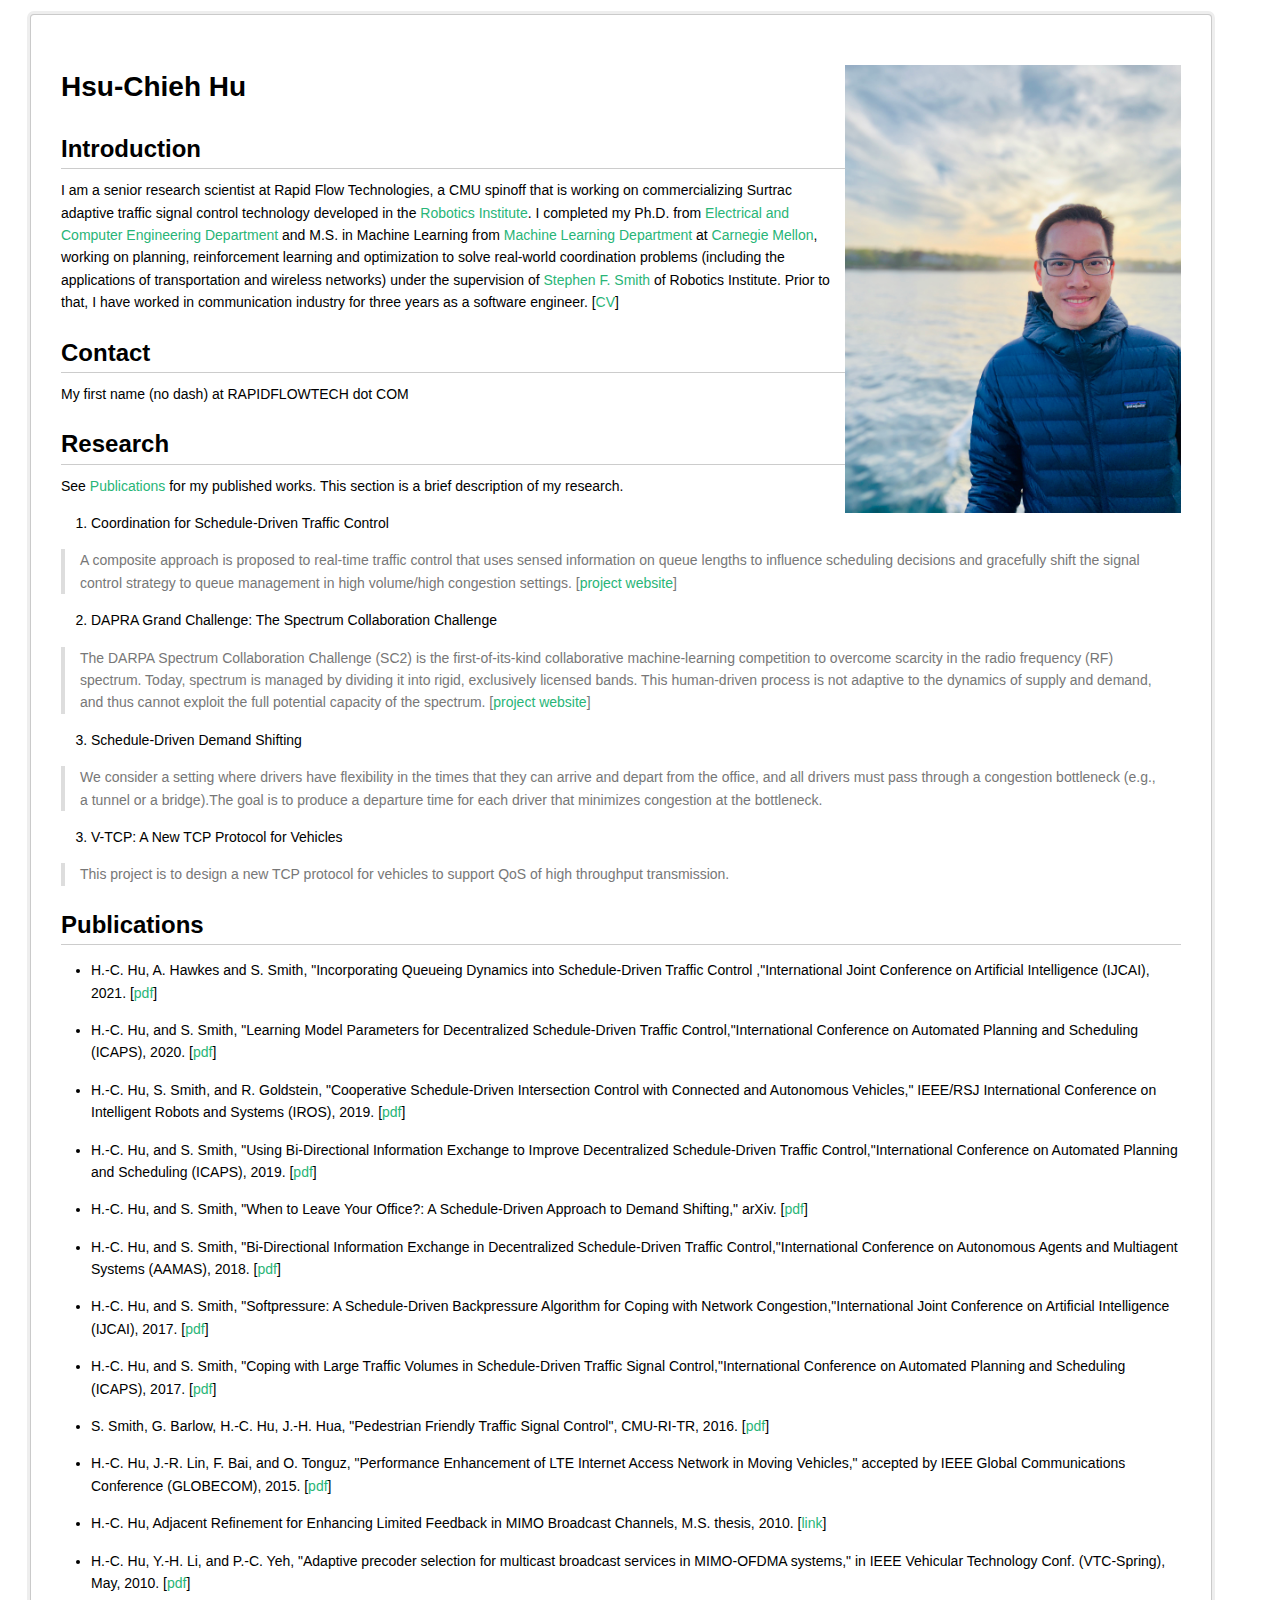
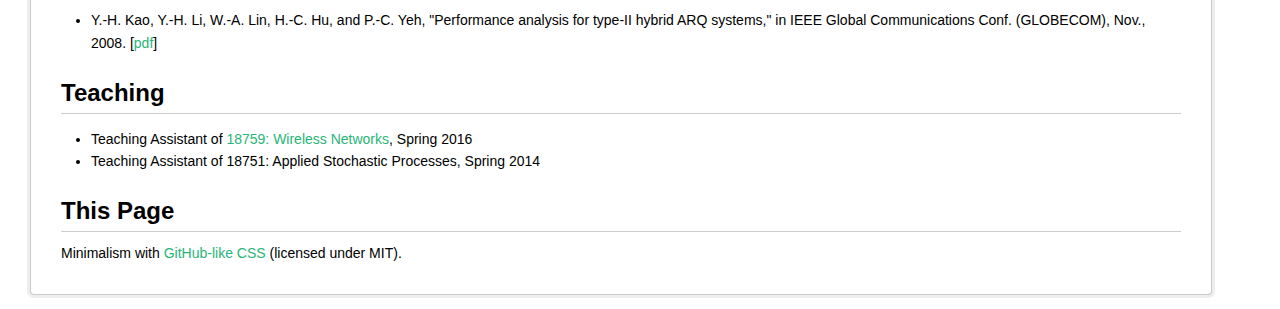
<file: index.html>
<!DOCTYPE html>
<html>
<head>
  <meta charset="utf-8">
  <meta name="generator" content="pandoc">
  <meta name="viewport" content="width=device-width, initial-scale=1.0, user-scalable=yes">
  <title>Hsu-Chieh Hu</title>
  <style type="text/css">code{white-space: pre;}</style>
  <link rel="stylesheet" href="css/github.css">
  <!--[if lt IE 9]>
    <script src="//cdnjs.cloudflare.com/ajax/libs/html5shiv/3.7.3/html5shiv-printshiv.min.js"></script>
  <![endif]-->
</head>
<body>
<header>
<p><img src="files/profile.jpg" alt="A profile picture of hsuchieh." width="30%" height="30%" style="float:right;margin-left:10px;margin-bottom:5px" />
<h1 class="title">Hsu-Chieh Hu</h1>
</header>
<h2 id="introduction">Introduction</h2>
<p>I am a senior research scientist at Rapid Flow Technologies, a CMU spinoff that is working on commercializing Surtrac adaptive traffic signal control technology developed in the <a href="http://ri.cmu.edu/"> Robotics Institute</a>. I completed my Ph.D. from  <a href="http://ece.cmu.edu/">Electrical and Computer Engineering Department</a> and M.S. in Machine Learning from <a href="https://www.ml.cmu.edu/"> Machine Learning Department</a> at <a href="http://cmu.edu/">Carnegie Mellon</a>, working on planning, reinforcement learning and optimization to solve real-world coordination problems (including the applications of transportation and wireless networks) under the supervision of <a href="http://ri.cmu.edu/ri-faculty/stephen-smith/">Stephen F. Smith</a> of  Robotics Institute. Prior to that, I have worked in communication industry for three years as a software engineer. [<a href="files/hsuchieh_cv.pdf">CV</a>]</p>
<h2 id="contact">Contact</h2>
<p>My first name (no dash) at RAPIDFLOWTECH dot COM</p>
<h2 id="research">Research</h2>
<p>See <a href="#publications">Publications</a>  for my published works. This section is a brief description of my research. </p>
<ol type="1">
<li>Coordination for Schedule-Driven Traffic Control</li>
</ol>
<blockquote>
<p>
A composite approach is proposed to real-time traffic control that uses sensed information on queue lengths to influence scheduling decisions and gracefully shift the signal control strategy to queue management in high volume/high congestion settings. [<a href="http://www.surtrac.net/">project website</a>] 	
</p>
</blockquote>
<ol start="2" type="1">
<li>DAPRA Grand Challenge: The Spectrum Collaboration Challenge</li>
</ol>
<blockquote>
<p>
The DARPA Spectrum Collaboration Challenge (SC2) is the first-of-its-kind collaborative machine-learning competition to overcome scarcity in the radio frequency (RF) spectrum. Today, spectrum is managed by dividing it into rigid, exclusively licensed bands. This human-driven process is not adaptive to the dynamics of supply and demand, and thus cannot exploit the full potential capacity of the spectrum.  

[<a href="https://spectrumcollaborationchallenge.com/">project website</a>]
</p>
</blockquote>

<ol start="3" type="1">
<li>Schedule-Driven Demand Shifting</li>
</ol>
<blockquote>
<p>We consider a setting where drivers have flexibility in the times that they can arrive and depart from the office, and all drivers must pass through a congestion bottleneck (e.g., a tunnel or a bridge).The goal is to produce a departure time for each driver that minimizes congestion at the bottleneck. </p>
</blockquote>
<ol start="3" type="1">
<li>V-TCP: A New TCP Protocol for Vehicles</li>
</ol>
<blockquote>
<p>This project is to design a new TCP protocol for vehicles to support QoS of high throughput transmission.</p>
</blockquote>

<h2 id="publications">Publications</h2>
<ul>
<li><p> H.-C. Hu, A. Hawkes and S. Smith, "Incorporating Queueing Dynamics into Schedule-Driven Traffic Control ,"International Joint Conference on Artificial Intelligence (IJCAI), 2021.  [<a href=files/qdelay.pdf>pdf</a>]</p></li>
<li><p> H.-C. Hu, and S. Smith, "Learning Model Parameters for Decentralized Schedule-Driven Traffic Control,"International Conference on Automated Planning and Scheduling (ICAPS), 2020.  [<a href=files/max_learn.pdf>pdf</a>]</p></li>
<li><p>  H.-C. Hu, S. Smith, and R. Goldstein, "Cooperative Schedule-Driven Intersection Control with Connected and Autonomous Vehicles," IEEE/RSJ International Conference on Intelligent Robots and Systems (IROS), 2019. [<a href=files/split_iros.pdf>pdf</a>]</p></li>
<li><p> H.-C. Hu, and S. Smith, "Using Bi-Directional Information Exchange to Improve Decentralized Schedule-Driven Traffic Control,"International Conference on Automated Planning and Scheduling (ICAPS), 2019. [<a href=files/icaps_2019.pdf>pdf</a>] </p></li>
<li><p>H.-C. Hu, and S. Smith, "When to Leave Your Office?: A Schedule-Driven Approach to Demand Shifting," arXiv. [<a href=files/rush_hour.pdf>pdf</a>]</p></li>
<li><p> H.-C. Hu, and S. Smith, "Bi-Directional Information Exchange in Decentralized Schedule-Driven Traffic Control,"International Conference on Autonomous Agents and Multiagent Systems (AAMAS), 2018. [<a href=files/aamas_2018.pdf>pdf</a>]</p></li>
<li><p>H.-C. Hu, and S. Smith, "Softpressure: A Schedule-Driven Backpressure Algorithm for Coping with Network Congestion,"International Joint Conference on Artificial Intelligence (IJCAI), 2017. [<a href="files/ijcai_2017.pdf">pdf</a>]</p></li>
<li><p>H.-C. Hu, and S. Smith, "Coping with Large Traffic Volumes in Schedule-Driven Traffic Signal Control,"International Conference on Automated Planning and Scheduling (ICAPS), 2017. [<a href="files/icaps_2017.pdf">pdf</a>]</p></li>
<li><p>S. Smith, G. Barlow, H.-C. Hu, J.-H. Hua, "Pedestrian Friendly Traffic Signal Control", CMU-RI-TR, 2016. [<a href=files/ped.pdf>pdf</a>]</p></li>
<li><p>H.-C. Hu, J.-R. Lin, F. Bai, and O. Tonguz, "Performance Enhancement of LTE Internet Access Network in Moving Vehicles," accepted by IEEE Global Communications Conference (GLOBECOM), 2015. [<a href="files/vtcp_globecom.pdf">pdf</a>] </p></li>
<li><p>H.-C. Hu, Adjacent Refinement for Enhancing Limited Feedback in MIMO Broadcast Channels, M.S. thesis, 2010. [<a href=https://ndltd.ncl.edu.tw/cgi-bin/gs32/gsweb.cgi/login?o=dnclcdr&s=id=%22098NTU05435104%22.&searchmode=basic>link</a>]</p></li>
<li><p>H.-C. Hu, Y.-H. Li, and P.-C. Yeh, "Adaptive precoder selection for multicast broadcast services in MIMO-OFDMA systems," in IEEE Vehicular Technology Conf. (VTC-Spring), May, 2010. [<a href="files/E-MBS.pdf">pdf</a>]</p></li>
<li><p>Y.-H. Kao, Y.-H. Li, W.-A. Lin, H.-C. Hu, and P.-C. Yeh, "Performance analysis for type-II hybrid ARQ systems," in IEEE Global Communications Conf. (GLOBECOM), Nov., 2008. [<a href="files/HARQ.pdf">pdf</a>]</p></li>
</ul>


<!-- <h2 id="talks">Talks</h2>
<ul>
<li><p>Seifert-van Kampen Theorem in Homotopy Type Theory at <a href="http://www.fields.utoronto.ca/activities/15-16/homotopy-type">Workshop on Homotopy Type Theory and Univalent Foundations of Mathematics (2016)</a><br />
[<a href="files/vankampen-fields2016-slides.svg">slides</a>] [<a href="http://www.fields.utoronto.ca/video-archive/2016/05/2012-15043">recording</a>]</p></li>
<li><p>Covering Spaces in Homotopy Type Theory at <a href="http://www.pps.univ-paris-diderot.fr/types2014/">TYPES 2014</a><br />
[<a href="files/cover-types2014-slides.svg">slides</a>] [<a href="files/cover-types2014-slides.pdf">PDF slides</a>] [<a href="files/cover-types2014-abstract.pdf">abstract draft</a>]</p></li>
<li><p>Covering Spaces in Homotopy Type Theory at <a href="http://www.crm.cat/2013/ctype/">Conference on Type Theory, Homotopy Theory and Univalent Foundations (2013)</a><br />
[<a href="files/cover-crm2013-slides.svg">slides</a>] [<a href="files/cover-crm2013-slides.pdf">PDF slides</a>] [<a href="http://www.springer.com/us/book/9783319212838">abstract</a>] [<a href="files/cover-crm2013-abstract.pdf">abstract draft</a>]</p></li>
<li><p>給電腦科學家的邏輯系統 (Logic Systems for Computer Scientists) at <a href="http://flolac.iis.sinica.edu.tw/flolac12/zh-tw/start.html">FLOLAC 2012</a><br />
[<a href="files/logic4cs-flolac2012-slides.svg">slides</a>] [<a href="files/logic4cs-flolac2012-slides.pdf">PDF slides</a>]</p></li>
</ul> -->


<h2 id="teaching">Teaching</h2>
<ul>
<li>Teaching Assistant of <a href="http://www.cs.cmu.edu/~prs/wirelessS16/">18759: Wireless Networks</a>, Spring 2016</li>
<li>Teaching Assistant of 18751: Applied Stochastic Processes</a>, Spring 2014</li>
</ul>



<h2 id="this-page">This Page</h2>
<p>Minimalism with <a href="https://gist.github.com/dashed/6714393">GitHub-like CSS</a> (licensed under MIT).</p>
</body>
</html>
</file>
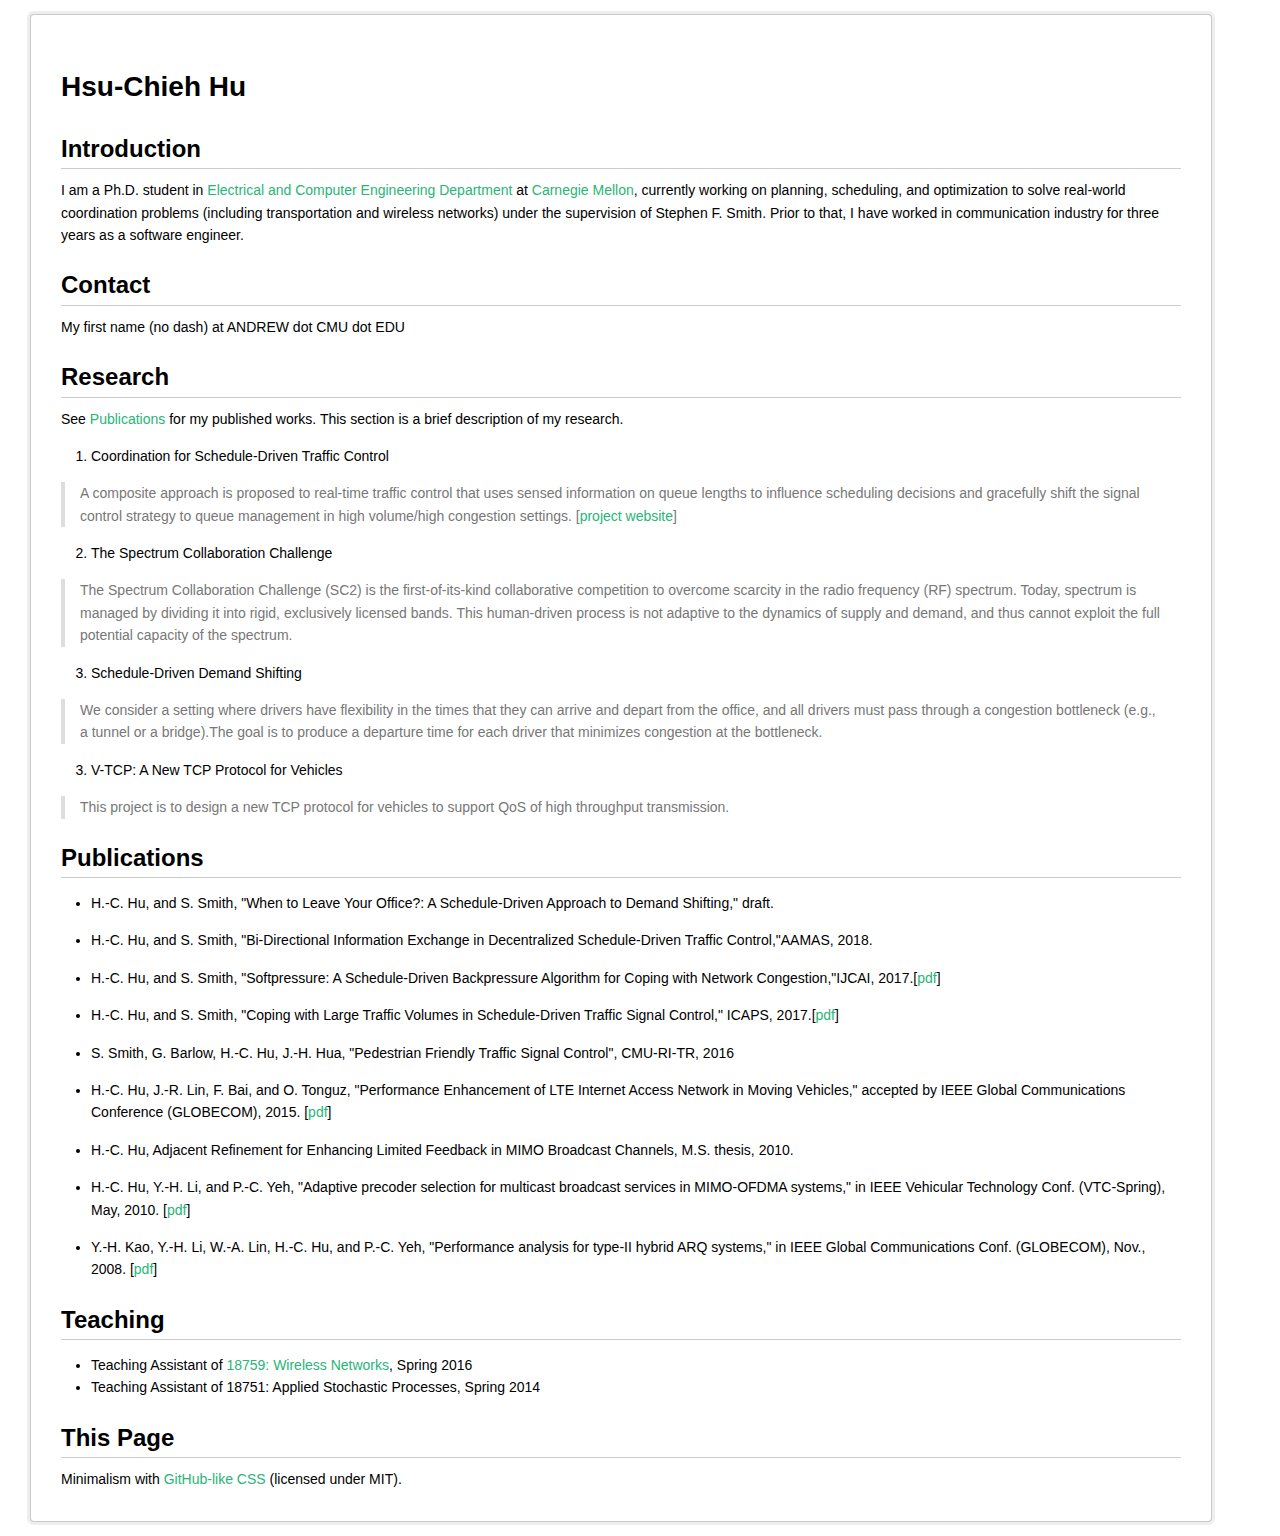
<file: index_ait.html>
<!DOCTYPE html>
<html>
<head>
  <meta charset="utf-8">
  <meta name="generator" content="pandoc">
  <meta name="viewport" content="width=device-width, initial-scale=1.0, user-scalable=yes">
  <title>Hsu-Chieh Hu</title>
  <style type="text/css">code{white-space: pre;}</style>
  <link rel="stylesheet" href="css/github.css">
  <!--[if lt IE 9]>
    <script src="//cdnjs.cloudflare.com/ajax/libs/html5shiv/3.7.3/html5shiv-printshiv.min.js"></script>
  <![endif]-->
</head>
<body>
<header>
<h1 class="title">Hsu-Chieh Hu</h1>
</header>
<h2 id="introduction">Introduction</h2>
<p>I am a Ph.D. student in <a href="http://ece.cmu.edu/">Electrical and Computer Engineering Department</a> at <a href="http://cmu.edu/">Carnegie Mellon</a>, currently working on planning, scheduling, and optimization to solve real-world coordination problems (including transportation and wireless networks) under the supervision of Stephen F. Smith. Prior to that, I have worked in communication industry for three years as a software engineer. </p>
<h2 id="contact">Contact</h2>
<p>My first name (no dash) at ANDREW dot CMU dot EDU</p>
<h2 id="research">Research</h2>
<p>See <a href="#publications">Publications</a>  for my published works. This section is a brief description of my research. </p>
<ol type="1">
<li>Coordination for Schedule-Driven Traffic Control</li>
</ol>
<blockquote>
<p>
A composite approach is proposed to real-time traffic control that uses sensed information on queue lengths to influence scheduling decisions and gracefully shift the signal control strategy to queue management in high volume/high congestion settings. [<a href="http://www.surtrac.net/">project website</a>] 	
</p>
</blockquote>
<ol start="2" type="1">
<li>The Spectrum Collaboration Challenge</li>
</ol>
<blockquote>
<p>
The Spectrum Collaboration Challenge (SC2) is the first-of-its-kind collaborative  competition to overcome scarcity in the radio frequency (RF) spectrum. Today, spectrum is managed by dividing it into rigid, exclusively licensed bands. This human-driven process is not adaptive to the dynamics of supply and demand, and thus cannot exploit the full potential capacity of the spectrum.  

<!--[<a href="https://spectrumcollaborationchallenge.com/">project website</a>]-->
</p>
</blockquote>

<ol start="3" type="1">
<li>Schedule-Driven Demand Shifting</li>
</ol>
<blockquote>
<p>We consider a setting where drivers have flexibility in the times that they can arrive and depart from the office, and all drivers must pass through a congestion bottleneck (e.g., a tunnel or a bridge).The goal is to produce a departure time for each driver that minimizes congestion at the bottleneck. </p>
</blockquote>
<ol start="3" type="1">
<li>V-TCP: A New TCP Protocol for Vehicles</li>
</ol>
<blockquote>
<p>This project is to design a new TCP protocol for vehicles to support QoS of high throughput transmission.</p>
</blockquote>

<h2 id="publications">Publications</h2>
<ul>
<li><p>H.-C. Hu, and S. Smith, "When to Leave Your Office?: A Schedule-Driven Approach to Demand Shifting," draft.</p></li>
<li><p> H.-C. Hu, and S. Smith, "Bi-Directional Information Exchange in Decentralized Schedule-Driven Traffic Control,"AAMAS, 2018.</p></li>
<li><p>H.-C. Hu, and S. Smith, "Softpressure: A Schedule-Driven Backpressure Algorithm for Coping with Network Congestion,"IJCAI, 2017.[<a href="https://www.ijcai.org/proceedings/2017/0604.pdf">pdf</a>]</p></li>
<li><p>H.-C. Hu, and S. Smith, "Coping with Large Traffic Volumes in Schedule-Driven Traffic Signal Control," ICAPS, 2017.[<a href="https://aaai.org/ocs/index.php/ICAPS/ICAPS17/paper/view/15765/15100">pdf</a>]</p></li>
<li><p>S. Smith, G. Barlow, H.-C. Hu, J.-H. Hua, "Pedestrian Friendly Traffic Signal Control", CMU-RI-TR, 2016
</p></li>
<li><p>H.-C. Hu, J.-R. Lin, F. Bai, and O. Tonguz, "Performance Enhancement of LTE Internet Access Network in Moving Vehicles," accepted by IEEE Global Communications Conference (GLOBECOM), 2015. [<a href="files/vtcp_globecom.pdf">pdf</a>] </p></li>
<li><p>H.-C. Hu, Adjacent Refinement for Enhancing Limited Feedback in MIMO Broadcast Channels, M.S. thesis, 2010.</p></li>
<li><p>H.-C. Hu, Y.-H. Li, and P.-C. Yeh, "Adaptive precoder selection for multicast broadcast services in MIMO-OFDMA systems," in IEEE Vehicular Technology Conf. (VTC-Spring), May, 2010. [<a href="files/E-MBS.pdf">pdf</a>]</p></li>
<li><p>Y.-H. Kao, Y.-H. Li, W.-A. Lin, H.-C. Hu, and P.-C. Yeh, "Performance analysis for type-II hybrid ARQ systems," in IEEE Global Communications Conf. (GLOBECOM), Nov., 2008. [<a href="files/HARQ.pdf">pdf</a>]</p></li>
</ul>


<!-- <h2 id="talks">Talks</h2>
<ul>
<li><p>Seifert-van Kampen Theorem in Homotopy Type Theory at <a href="http://www.fields.utoronto.ca/activities/15-16/homotopy-type">Workshop on Homotopy Type Theory and Univalent Foundations of Mathematics (2016)</a><br />
[<a href="files/vankampen-fields2016-slides.svg">slides</a>] [<a href="http://www.fields.utoronto.ca/video-archive/2016/05/2012-15043">recording</a>]</p></li>
<li><p>Covering Spaces in Homotopy Type Theory at <a href="http://www.pps.univ-paris-diderot.fr/types2014/">TYPES 2014</a><br />
[<a href="files/cover-types2014-slides.svg">slides</a>] [<a href="files/cover-types2014-slides.pdf">PDF slides</a>] [<a href="files/cover-types2014-abstract.pdf">abstract draft</a>]</p></li>
<li><p>Covering Spaces in Homotopy Type Theory at <a href="http://www.crm.cat/2013/ctype/">Conference on Type Theory, Homotopy Theory and Univalent Foundations (2013)</a><br />
[<a href="files/cover-crm2013-slides.svg">slides</a>] [<a href="files/cover-crm2013-slides.pdf">PDF slides</a>] [<a href="http://www.springer.com/us/book/9783319212838">abstract</a>] [<a href="files/cover-crm2013-abstract.pdf">abstract draft</a>]</p></li>
<li><p>給電腦科學家的邏輯系統 (Logic Systems for Computer Scientists) at <a href="http://flolac.iis.sinica.edu.tw/flolac12/zh-tw/start.html">FLOLAC 2012</a><br />
[<a href="files/logic4cs-flolac2012-slides.svg">slides</a>] [<a href="files/logic4cs-flolac2012-slides.pdf">PDF slides</a>]</p></li>
</ul> -->


<h2 id="teaching">Teaching</h2>
<ul>
<li>Teaching Assistant of <a href="http://www.cs.cmu.edu/~prs/wirelessS16/">18759: Wireless Networks</a>, Spring 2016</li>
<li>Teaching Assistant of 18751: Applied Stochastic Processes</a>, Spring 2014</li>
</ul>



<h2 id="this-page">This Page</h2>
<p>Minimalism with <a href="https://gist.github.com/dashed/6714393">GitHub-like CSS</a> (licensed under MIT).</p>
</body>
</html>
</file>
<file: css/github.css>
y definitions
   ========================================================================== */

/**
 *  * Correct `block` display not defined in IE 8/9.
 *   */

article,
aside,
details,
figcaption,
figure,
footer,
header,
hgroup,
main,
nav,
section,
summary {
    display: block;
}

/**
 *  * Correct `inline-block` display not defined in IE 8/9.
 *   */

audio,
canvas,
video {
    display: inline-block;
}

/**
 *  * Prevent modern browsers from displaying `audio` without controls.
 *   * Remove excess height in iOS 5 devices.
 *    */

audio:not([controls]) {
    display: none;
    height: 0;
}

/**
 *  * Address `[hidden]` styling not present in IE 8/9.
 *   * Hide the `template` element in IE, Safari, and Firefox < 22.
 *    */

[hidden],
template {
    display: none;
}

/* ==========================================================================
 *    Base
 *       ========================================================================== */

/**
 *  * 1. Set default font family to sans-serif.
 *   * 2. Prevent iOS text size adjust after orientation change, without disabling
 *    *    user zoom.
 *     */

html {
    font-family: sans-serif; /* 1 */
    -ms-text-size-adjust: 100%; /* 2 */
    -webkit-text-size-adjust: 100%; /* 2 */
}

/**
 *  * Remove default margin.
 *   */

body {
    margin: 0;
}

/* ==========================================================================
 *    Links
 *       ========================================================================== */

/**
 *  * Remove the gray background color from active links in IE 10.
 *   */

a {
    background: transparent;
}

/**
 *  * Address `outline` inconsistency between Chrome and other browsers.
 *   */

a:focus {
    outline: thin dotted;
}

/**
 *  * Improve readability when focused and also mouse hovered in all browsers.
 *   */

a:active,
a:hover {
    outline: 0;
}

/* ==========================================================================
 *    Typography
 *       ========================================================================== */

/**
 *  * Address variable `h1` font-size and margin within `section` and `article`
 *   * contexts in Firefox 4+, Safari 5, and Chrome.
 *    */

h1 {
    font-size: 2em;
    margin: 0.67em 0;
}

/**
 *  * Address styling not present in IE 8/9, Safari 5, and Chrome.
 *   */

abbr[title] {
    border-bottom: 1px dotted;
}

/**
 *  * Address style set to `bolder` in Firefox 4+, Safari 5, and Chrome.
 *   */

b,
strong {
    font-weight: bold;
}

/**
 *  * Address styling not present in Safari 5 and Chrome.
 *   */

dfn {
    font-style: italic;
}

/**
 *  * Address differences between Firefox and other browsers.
 *   */

hr {
    -moz-box-sizing: content-box;
    box-sizing: content-box;
    height: 0;
}

/**
 *  * Address styling not present in IE 8/9.
 *   */

mark {
    background: #ff0;
    color: #000;
}

/**
 *  * Correct font family set oddly in Safari 5 and Chrome.
 *   */

code,
kbd,
pre,
samp {
    font-family: monospace, serif;
    font-size: 1em;
}

/**
 *  * Improve readability of pre-formatted text in all browsers.
 *   */

pre {
    white-space: pre-wrap;
}

/**
 *  * Set consistent quote types.
 *   */

q {
    quotes: "\201C" "\201D" "\2018" "\2019";
}

/**
 *  * Address inconsistent and variable font size in all browsers.
 *   */

small {
    font-size: 80%;
}

/**
 *  * Prevent `sub` and `sup` affecting `line-height` in all browsers.
 *   */

sub,
sup {
    font-size: 75%;
    line-height: 0;
    position: relative;
    vertical-align: baseline;
}

sup {
    top: -0.5em;
}

sub {
    bottom: -0.25em;
}

/* ==========================================================================
 *    Embedded content
 *       ========================================================================== */

/**
 *  * Remove border when inside `a` element in IE 8/9.
 *   */

img {
    border: 0;
}

/**
 *  * Correct overflow displayed oddly in IE 9.
 *   */

svg:not(:root) {
    overflow: hidden;
}

/* ==========================================================================
 *    Figures
 *       ========================================================================== */

/**
 *  * Address margin not present in IE 8/9 and Safari 5.
 *   */

figure {
    margin: 0;
}

/* ==========================================================================
 *    Forms
 *       ========================================================================== */

/**
 *  * Define consistent border, margin, and padding.
 *   */

fieldset {
    border: 1px solid #c0c0c0;
    margin: 0 2px;
    padding: 0.35em 0.625em 0.75em;
}

/**
 *  * 1. Correct `color` not being inherited in IE 8/9.
 *   * 2. Remove padding so people aren't caught out if they zero out fieldsets.
 *    */

legend {
    border: 0; /* 1 */
    padding: 0; /* 2 */
}

/**
 *  * 1. Correct font family not being inherited in all browsers.
 *   * 2. Correct font size not being inherited in all browsers.
 *    * 3. Address margins set differently in Firefox 4+, Safari 5, and Chrome.
 *     */

button,
input,
select,
textarea {
    font-family: inherit; /* 1 */
    font-size: 100%; /* 2 */
    margin: 0; /* 3 */
}

/**
 *  * Address Firefox 4+ setting `line-height` on `input` using `!important` in
 *   * the UA stylesheet.
 *    */

button,
input {
    line-height: normal;
}

/**
 *  * Address inconsistent `text-transform` inheritance for `button` and `select`.
 *   * All other form control elements do not inherit `text-transform` values.
 *    * Correct `button` style inheritance in Chrome, Safari 5+, and IE 8+.
 *     * Correct `select` style inheritance in Firefox 4+ and Opera.
 *      */

button,
select {
    text-transform: none;
}

/**
 *  * 1. Avoid the WebKit bug in Android 4.0.* where (2) destroys native `audio`
 *   *    and `video` controls.
 *    * 2. Correct inability to style clickable `input` types in iOS.
 *     * 3. Improve usability and consistency of cursor style between image-type
 *      *    `input` and others.
 *       */

button,
html input[type="button"], /* 1 */
input[type="reset"],
input[type="submit"] {
    -webkit-appearance: button; /* 2 */
    cursor: pointer; /* 3 */
}

/**
 *  * Re-set default cursor for disabled elements.
 *   */

button[disabled],
html input[disabled] {
    cursor: default;
}

/**
 *  * 1. Address box sizing set to `content-box` in IE 8/9/10.
 *   * 2. Remove excess padding in IE 8/9/10.
 *    */

input[type="checkbox"],
input[type="radio"] {
    box-sizing: border-box; /* 1 */
    padding: 0; /* 2 */
}

/**
 *  * 1. Address `appearance` set to `searchfield` in Safari 5 and Chrome.
 *   * 2. Address `box-sizing` set to `border-box` in Safari 5 and Chrome
 *    *    (include `-moz` to future-proof).
 *     */

input[type="search"] {
    -webkit-appearance: textfield; /* 1 */
    -moz-box-sizing: content-box;
    -webkit-box-sizing: content-box; /* 2 */
    box-sizing: content-box;
}

/**
 *  * Remove inner padding and search cancel button in Safari 5 and Chrome
 *   * on OS X.
 *    */

input[type="search"]::-webkit-search-cancel-button,
input[type="search"]::-webkit-search-decoration {
    -webkit-appearance: none;
}

/**
 *  * Remove inner padding and border in Firefox 4+.
 *   */

button::-moz-focus-inner,
input::-moz-focus-inner {
    border: 0;
    padding: 0;
}

/**
 *  * 1. Remove default vertical scrollbar in IE 8/9.
 *   * 2. Improve readability and alignment in all browsers.
 *    */

textarea {
    overflow: auto; /* 1 */
    vertical-align: top; /* 2 */
}

/* ==========================================================================
 *    Tables
 *       ========================================================================== */

/**
 *  * Remove most spacing between table cells.
 *   */

table {
    border-collapse: collapse;
    border-spacing: 0;
}

.go-top {
position: fixed;
bottom: 2em;
right: 2em;
text-decoration: none;
background-color: #E0E0E0;
font-size: 12px;
padding: 1em;
display: inline;
}

/* Github css */

html,body{        margin: auto;
    padding-right: 1em;
    padding-left: 1em;
    max-width: 80em; color:black;}*:not('#mkdbuttons'){margin:0;padding:0}body{font:13.34px helvetica,arial,freesans,clean,sans-serif;-webkit-font-smoothing:subpixel-antialiased;line-height:1.4;padding:3px;background:#fff;border-radius:3px;-moz-border-radius:3px;-webkit-border-radius:3px}p{margin:1em 0}a{color:#28b577;text-decoration:none}body{background-color:#fff;padding:30px;margin:15px;font-size:14px;line-height:1.6}body>*:first-child{margin-top:0!important}body>*:last-child{margin-bottom:0!important}@media screen{body{box-shadow:0 0 0 1px #cacaca,0 0 0 4px #eee}}h1,h2,h3,h4,h5,h6{margin:20px 0 10px;padding:0;font-weight:bold;-webkit-font-smoothing:subpixel-antialiased;cursor:text}h1{font-size:28px;color:#000}h2{font-size:24px;border-bottom:1px solid #ccc;color:#000}h3{font-size:18px;color:#333}h4{font-size:16px;color:#333}h5{font-size:14px;color:#333}h6{color:#777;font-size:14px}p,blockquote,table,pre{margin:15px 0}ul{padding-left:30px}ol{padding-left:30px}ol li ul:first-of-type{margin-top:0}hr{background:transparent url([data-uri]) repeat-x 0 0;border:0 none;color:#ccc;height:4px;padding:0}body>h2:first-child{margin-top:0;padding-top:0}body>h1:first-child{margin-top:0;padding-top:0}body>h1:first-child+h2{margin-top:0;padding-top:0}body>h3:first-child,body>h4:first-child,body>h5:first-child,body>h6:first-child{margin-top:0;padding-top:0}a:first-child h1,a:first-child h2,a:first-child h3,a:first-child h4,a:first-child h5,a:first-child h6{margin-top:0;padding-top:0}h1+p,h2+p,h3+p,h4+p,h5+p,h6+p,ul li>:first-child,ol li>:first-child{margin-top:0}dl{padding:0}dl dt{font-size:14px;font-weight:bold;font-style:italic;padding:0;margin:15px 0 5px}dl dt:first-child{padding:0}dl dt>:first-child{margin-top:0}dl dt>:last-child{margin-bottom:0}dl dd{margin:0 0 15px;padding:0 15px}dl dd>:first-child{margin-top:0}dl dd>:last-child{margin-bottom:0}blockquote{border-left:4px solid #DDD;padding:0 15px;color:#777}blockquote>:first-child{margin-top:0}blockquote>:last-child{margin-bottom:0}table{border-collapse:collapse;border-spacing:0;font-size:100%;font:inherit}table th{font-weight:bold;border:1px solid #ccc;padding:6px 13px}table td{border:1px solid #ccc;padding:6px 13px}table tr{border-top:1px solid #ccc;background-color:#fff}table tr:nth-child(2n){background-color:#f8f8f8}img{max-width:100%}code,tt{margin:0 2px;padding:0 5px;white-space:nowrap;border:1px solid #eaeaea;background-color:#f8f8f8;border-radius:3px;font-family:Consolas,'Liberation Mono',Courier,monospace;font-size:12px;color:#333}pre>code{margin:0;padding:0;white-space:pre;border:0;background:transparent}.highlight pre{background-color:#f8f8f8;border:1px solid #ccc;font-size:13px;line-height:19px;overflow:auto;padding:6px 10px;border-radius:3px}pre{background-color:#f8f8f8;border:1px solid #ccc;font-size:13px;line-height:19px;overflow:auto;padding:6px 10px;border-radius:3px}pre code,pre tt{background-color:transparent;border:0}.poetry pre{font-family:Georgia,Garamond,serif!important;font-style:italic;font-size:110%!important;line-height:1.6em;display:block;margin-left:1em}.poetry pre code{font-family:Georgia,Garamond,serif!important;word-break:break-all;word-break:break-word;-webkit-hyphens:auto;-moz-hyphens:auto;hyphens:auto;white-space:pre-wrap}sup,sub,a.footnote{font-size:1.4ex;height:0;line-height:1;vertical-align:super;position:relative}sub{vertical-align:sub;top:-1px}@media print{body{background:#fff}img,pre,blockquote,table,figure{page-break-inside:avoid}body{background:#fff;border:0}code{background-color:#fff;color:#333!important;padding:0 .2em;border:1px solid #dedede}pre{background:#fff}pre code{background-color:white!important;overflow:visible}}@media screen{body.inverted{color:#eee!important;border-color:#555;box-shadow:none}.inverted body,.inverted hr .inverted p,.inverted td,.inverted li,.inverted h1,.inverted h2,.inverted h3,.inverted h4,.inverted h5,.inverted h6,.inverted th,.inverted .math,.inverted caption,.inverted dd,.inverted dt,.inverted blockquote{color:#eee!important;border-color:#555;box-shadow:none}.inverted td,.inverted th{background:#333}.inverted h2{border-color:#555}.inverted hr{border-color:#777;border-width:1px!important}::selection{background:rgba(157,193,200,0.5)}h1::selection{background-color:rgba(45,156,208,0.3)}h2::selection{background-color:rgba(90,182,224,0.3)}h3::selection,h4::selection,h5::selection,h6::selection,li::selection,ol::selection{background-color:rgba(133,201,232,0.3)}code::selection{background-color:rgba(0,0,0,0.7);color:#eee}code span::selection{background-color:rgba(0,0,0,0.7)!important;color:#eee!important}a::selection{background-color:rgba(255,230,102,0.2)}.inverted a::selection{background-color:rgba(255,230,102,0.6)}td::selection,th::selection,caption::selection{background-color:rgba(180,237,95,0.5)}.inverted{background:#0b2531;background:#252a2a}.inverted body{background:#252a2a}.inverted a{color:#acd1d5}}.highlight .c{color:#998;font-style:italic}.highlight .err{color:#a61717;background-color:#e3d2d2}.highlight .k,.highlight .o{font-weight:bold}.highlight .cm{color:#998;font-style:italic}.highlight .cp{color:#999;font-weight:bold}.highlight .c1{color:#998;font-style:italic}.highlight .cs{color:#999;font-weight:bold;font-style:italic}.highlight .gd{color:#000;background-color:#fdd}.highlight .gd .x{color:#000;background-color:#faa}.highlight .ge{font-style:italic}.highlight .gr{color:#a00}.highlight .gh{color:#999}.highlight .gi{color:#000;background-color:#dfd}.highlight .gi .x{color:#000;background-color:#afa}.highlight .go{color:#888}.highlight .gp{color:#555}.highlight .gs{font-weight:bold}.highlight .gu{color:#800080;font-weight:bold}.highlight .gt{color:#a00}.highlight .kc,.highlight .kd,.highlight .kn,.highlight .kp,.highlight .kr{font-weight:bold}.highlight .kt{color:#458;font-weight:bold}.highlight .m{color:#099}.highlight .s{color:#d14}.highlight .na{color:#008080}.highlight .nb{color:#0086b3}.highlight .nc{color:#458;font-weight:bold}.highlight .no{color:#008080}.highlight .ni{color:#800080}.highlight .ne,.highlight .nf{color:#900;font-weight:bold}.highlight .nn{color:#555}.highlight .nt{color:#000080}.highlight .nv{color:#008080}.highlight .ow{font-weight:bold}.highlight .w{color:#bbb}.highlight .mf,.highlight .mh,.highlight .mi,.highlight .mo{color:#099}.highlight .sb,.highlight .sc,.highlight .sd,.highlight .s2,.highlight .se,.highlight .sh,.highlight .si,.highlight .sx{color:#d14}.highlight .sr{color:#009926}.highlight .s1{color:#d14}.highlight .ss{color:#990073}.highlight .bp{color:#999}.highlight .vc,.highlight .vg,.highlight .vi{color:#008080}.highlight .il{color:#099}.highlight .gc{color:#999;background-color:#eaf2f5}.type-csharp .highlight .k,.type-csharp .highlight .kt{color:#00F}.type-csharp .highlight .nf{color:#000;font-weight:normal}.type-csharp .highlight .nc{color:#2b91af}.type-csharp .highlight .nn{color:#000}.type-csharp .highlight .s,.type-csharp .highlight .sc{color:#a31515}
</file>
